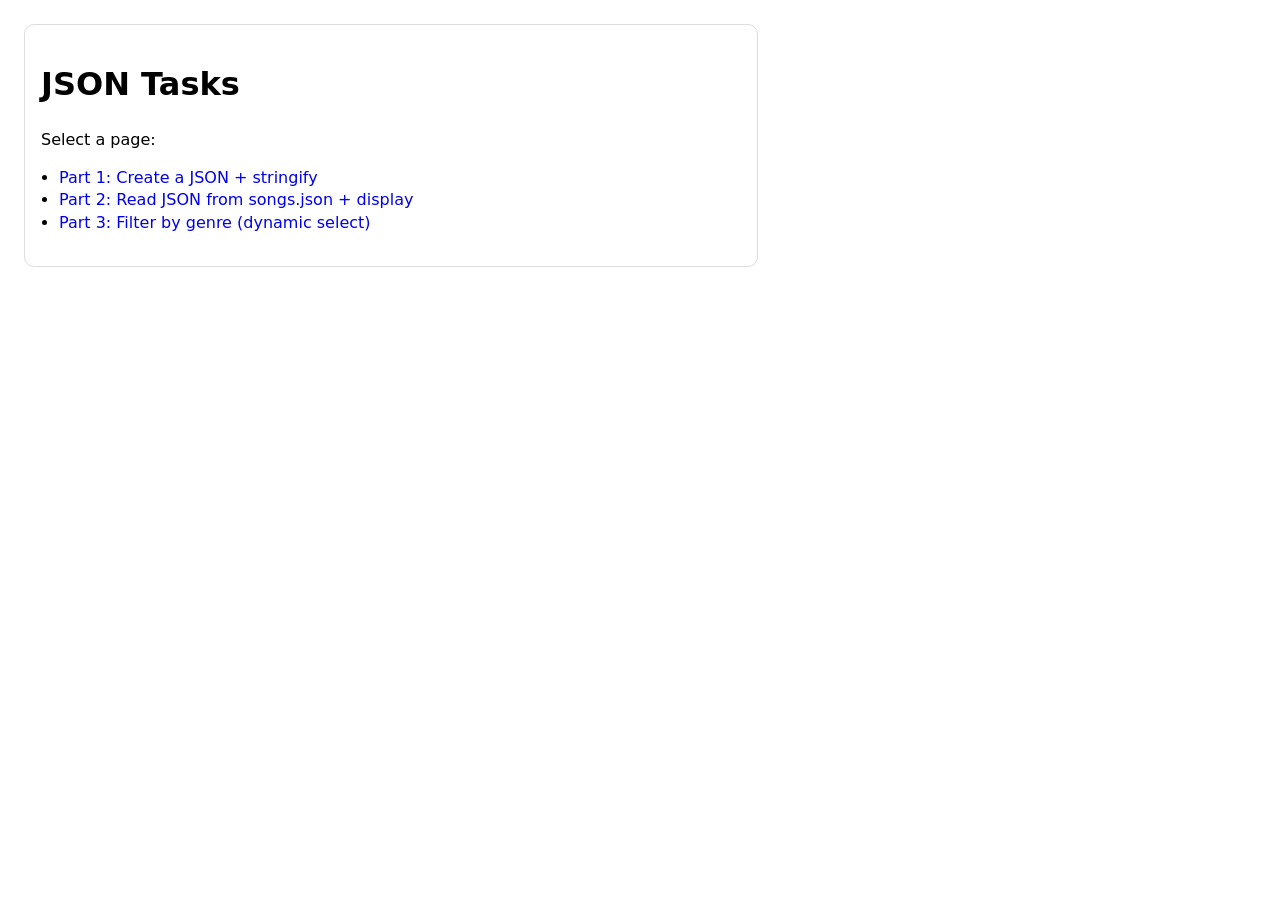
<file: index.html>
<!doctype html>
<html lang="en">
<head>
  <meta charset="utf-8" />
  <title>JSON Tasks - Index</title>
  <meta name="viewport" content="width=device-width, initial-scale=1" />
  <style>
    body { font-family: system-ui, Arial, sans-serif; margin: 24px; line-height: 1.4; }
    ul { padding-left: 18px; }
    a { text-decoration: none; }
    a:hover { text-decoration: underline; }
    .card { border: 1px solid #ddd; border-radius: 10px; padding: 16px; max-width: 700px; }
  </style>
</head>
<body>
  <div class="card">
    <h1>JSON Tasks</h1>
    <p>Select a page:</p>
    <ul>
      <li><a href="json1.html">Part 1: Create a JSON + stringify</a></li>
      <li><a href="json2.html">Part 2: Read JSON from songs.json + display</a></li>
      <li><a href="json3.html">Part 3: Filter by genre (dynamic select)</a></li>
    </ul>
  </div>
</body>
</html>
</file>
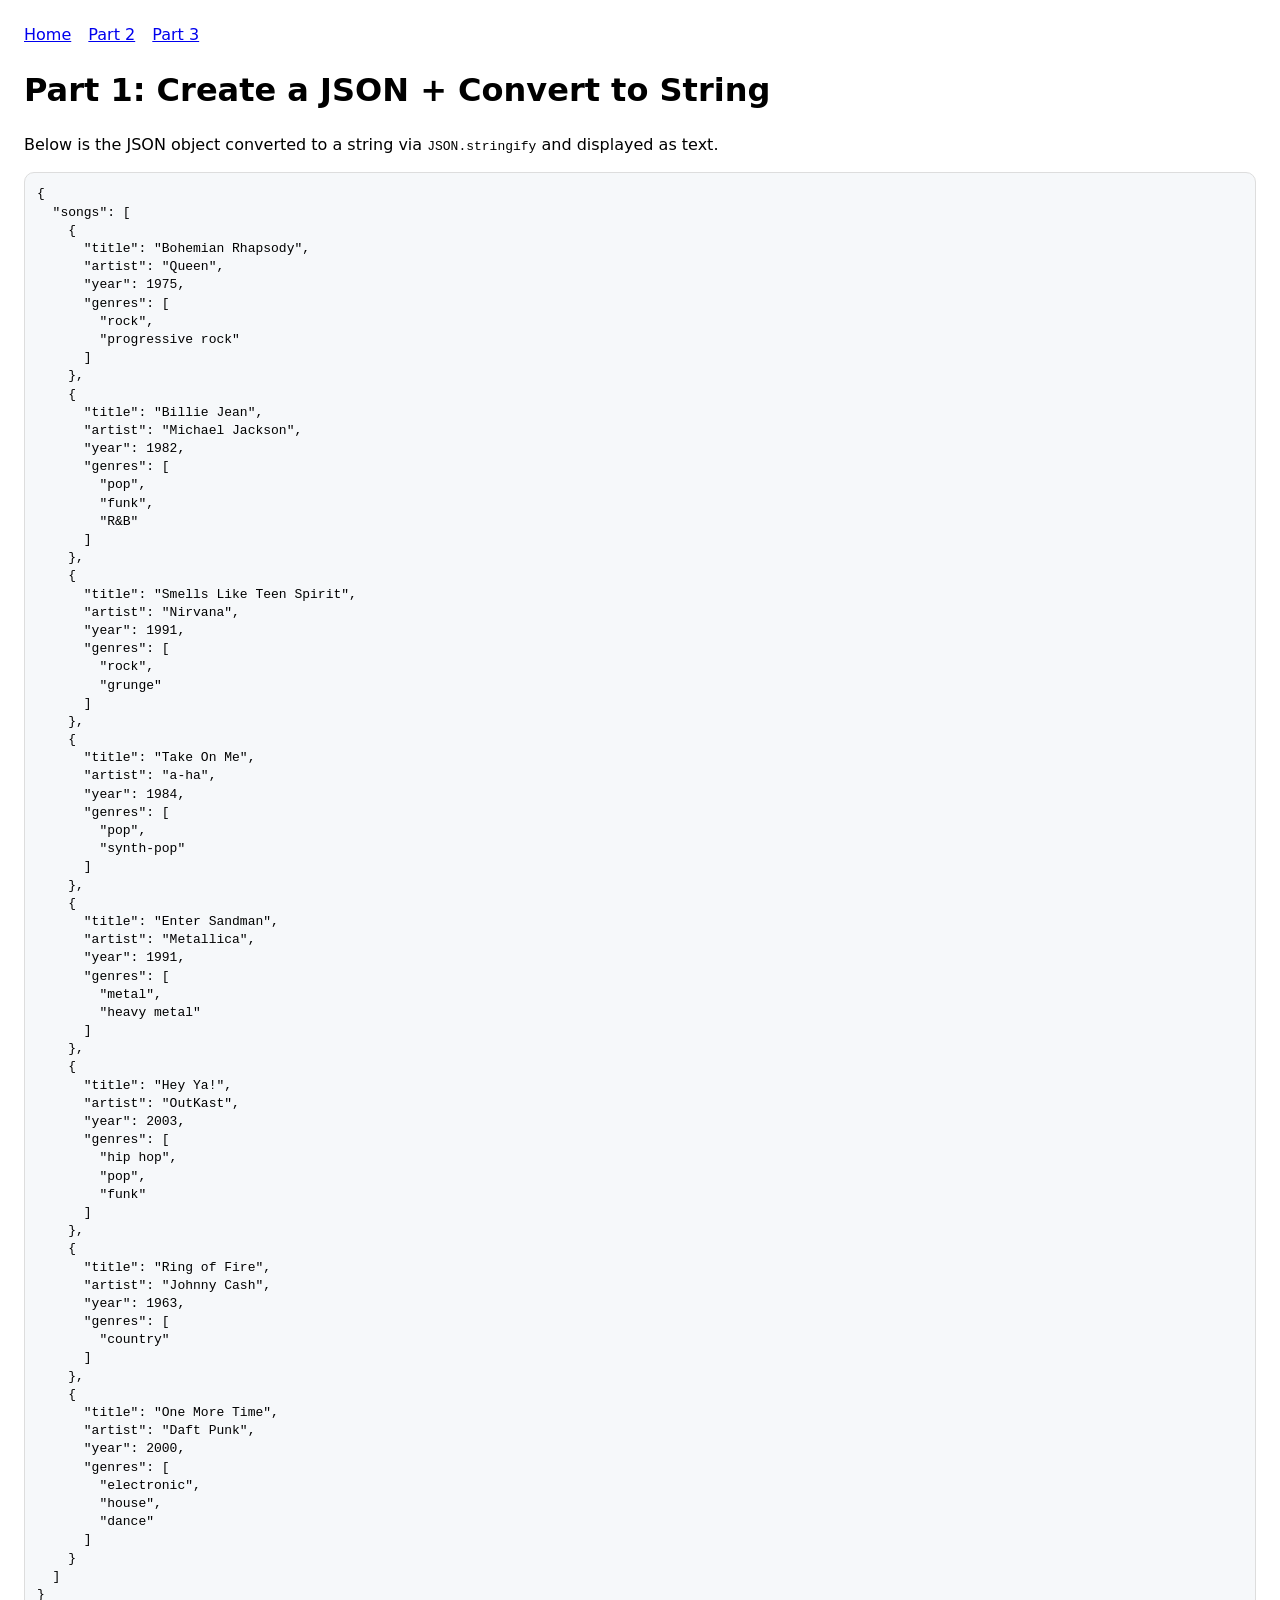
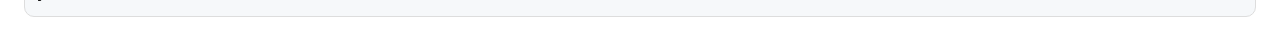
<file: json1.html>
<!doctype html>
<html lang="en">
<head>
  <meta charset="utf-8" />
  <title>JSON Tasks - Part 1</title>
  <meta name="viewport" content="width=device-width, initial-scale=1" />
  <style>
    body { font-family: system-ui, Arial, sans-serif; margin: 24px; line-height: 1.4; }
    pre { background: #f6f8fa; padding: 12px; border-radius: 10px; overflow: auto; border: 1px solid #ddd; }
    .nav a { margin-right: 12px; }
  </style>
</head>
<body>
  <div class="nav">
    <a href="index.html">Home</a>
    <a href="json2.html">Part 2</a>
    <a href="json3.html">Part 3</a>
  </div>

  <h1>Part 1: Create a JSON + Convert to String</h1>
  <p>Below is the JSON object converted to a string via <code>JSON.stringify</code> and displayed as text.</p>

  <pre id="output"></pre>

  <script>
    // JSON object at the top of the file (assigned to a variable)
    const songsData = {
      songs: [
        {
          title: "Bohemian Rhapsody",
          artist: "Queen",
          year: 1975,
          genres: ["rock", "progressive rock"]
        },
        {
          title: "Billie Jean",
          artist: "Michael Jackson",
          year: 1982,
          genres: ["pop", "funk", "R&B"]
        },
        {
          title: "Smells Like Teen Spirit",
          artist: "Nirvana",
          year: 1991,
          genres: ["rock", "grunge"]
        },
        {
          title: "Take On Me",
          artist: "a-ha",
          year: 1984,
          genres: ["pop", "synth-pop"]
        },
        {
          title: "Enter Sandman",
          artist: "Metallica",
          year: 1991,
          genres: ["metal", "heavy metal"]
        },
        {
          title: "Hey Ya!",
          artist: "OutKast",
          year: 2003,
          genres: ["hip hop", "pop", "funk"]
        },
        {
          title: "Ring of Fire",
          artist: "Johnny Cash",
          year: 1963,
          genres: ["country"]
        },
        {
          title: "One More Time",
          artist: "Daft Punk",
          year: 2000,
          genres: ["electronic", "house", "dance"]
        }
      ]
    };

    // Convert JSON object to a string and display the resulting text string
    const jsonString = JSON.stringify(songsData, null, 2);
    document.getElementById("output").textContent = jsonString;
  </script>
</body>
</html>
</file>
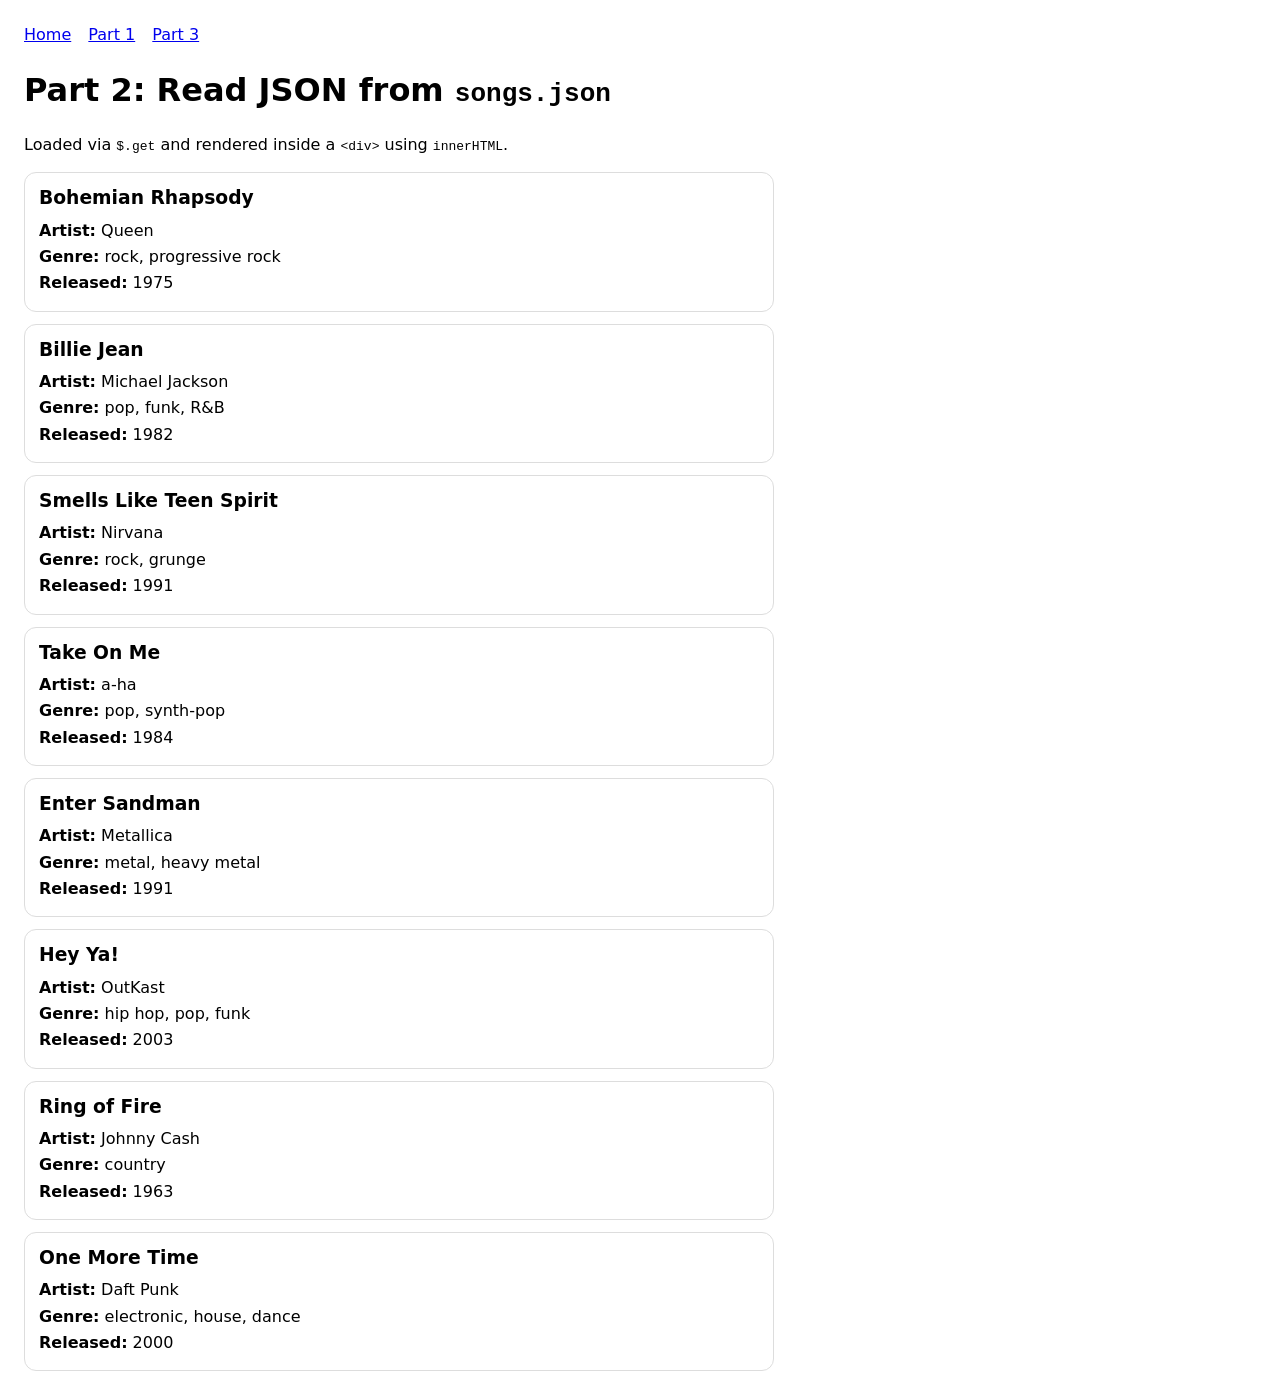
<file: json2.html>
<!doctype html>
<html lang="en">
<head>
  <meta charset="utf-8" />
  <title>JSON Tasks - Part 2</title>
  <meta name="viewport" content="width=device-width, initial-scale=1" />
  <style>
    body { font-family: system-ui, Arial, sans-serif; margin: 24px; line-height: 1.4; }
    .nav a { margin-right: 12px; }
    .song {
      border: 1px solid #ddd;
      border-radius: 12px;
      padding: 12px 14px;
      margin: 12px 0;
      max-width: 720px;
    }
    .song h3 { margin: 0 0 8px; }
    .meta { margin: 4px 0; }
    .error { color: #b00020; }
  </style>

  <!-- jQuery required for $.get -->
  <script src="https://code.jquery.com/jquery-3.7.1.min.js"
          integrity="sha256-/JqT3SQfawRcv/BIHPThkBvs0OEvtFFmqPF/lYI/Cxo="
          crossorigin="anonymous"></script>
</head>
<body>
  <div class="nav">
    <a href="index.html">Home</a>
    <a href="json1.html">Part 1</a>
    <a href="json3.html">Part 3</a>
  </div>

  <h1>Part 2: Read JSON from <code>songs.json</code></h1>
  <p>Loaded via <code>$.get</code> and rendered inside a <code>&lt;div&gt;</code> using <code>innerHTML</code>.</p>

  <div id="songs"></div>

  <script>
    let songsData = null; // store in a variable

    $.get("songs.json", function (data) {
      songsData = data;

      const songsDiv = document.getElementById("songs");

      const songs = (songsData && songsData.songs) ? songsData.songs : [];
      if (!Array.isArray(songs) || songs.length === 0) {
        songsDiv.innerHTML = "<p class='error'>No songs found in songs.json.</p>";
        return;
      }

      let html = "";
      for (const song of songs) {
        const genresText = Array.isArray(song.genres) ? song.genres.join(", ") : "";
        html += `
          <div class="song">
            <h3>${escapeHtml(song.title)}</h3>
            <p class="meta"><strong>Artist:</strong> ${escapeHtml(song.artist)}</p>
            <p class="meta"><strong>Genre:</strong> ${escapeHtml(genresText)}</p>
            <p class="meta"><strong>Released:</strong> ${escapeHtml(String(song.year))}</p>
          </div>
        `;
      }

      // Requirement: use innerHTML to display the JSON data in a <div>
      songsDiv.innerHTML = html;

    }, "json").fail(function () {
      document.getElementById("songs").innerHTML =
        "<p class='error'>Failed to load songs.json.</p>";
    });

    function escapeHtml(str) {
      return String(str)
        .replaceAll("&", "&amp;")
        .replaceAll("<", "&lt;")
        .replaceAll(">", "&gt;")
        .replaceAll('"', "&quot;")
        .replaceAll("'", "&#039;");
    }
  </script>
</body>
</html>
</file>
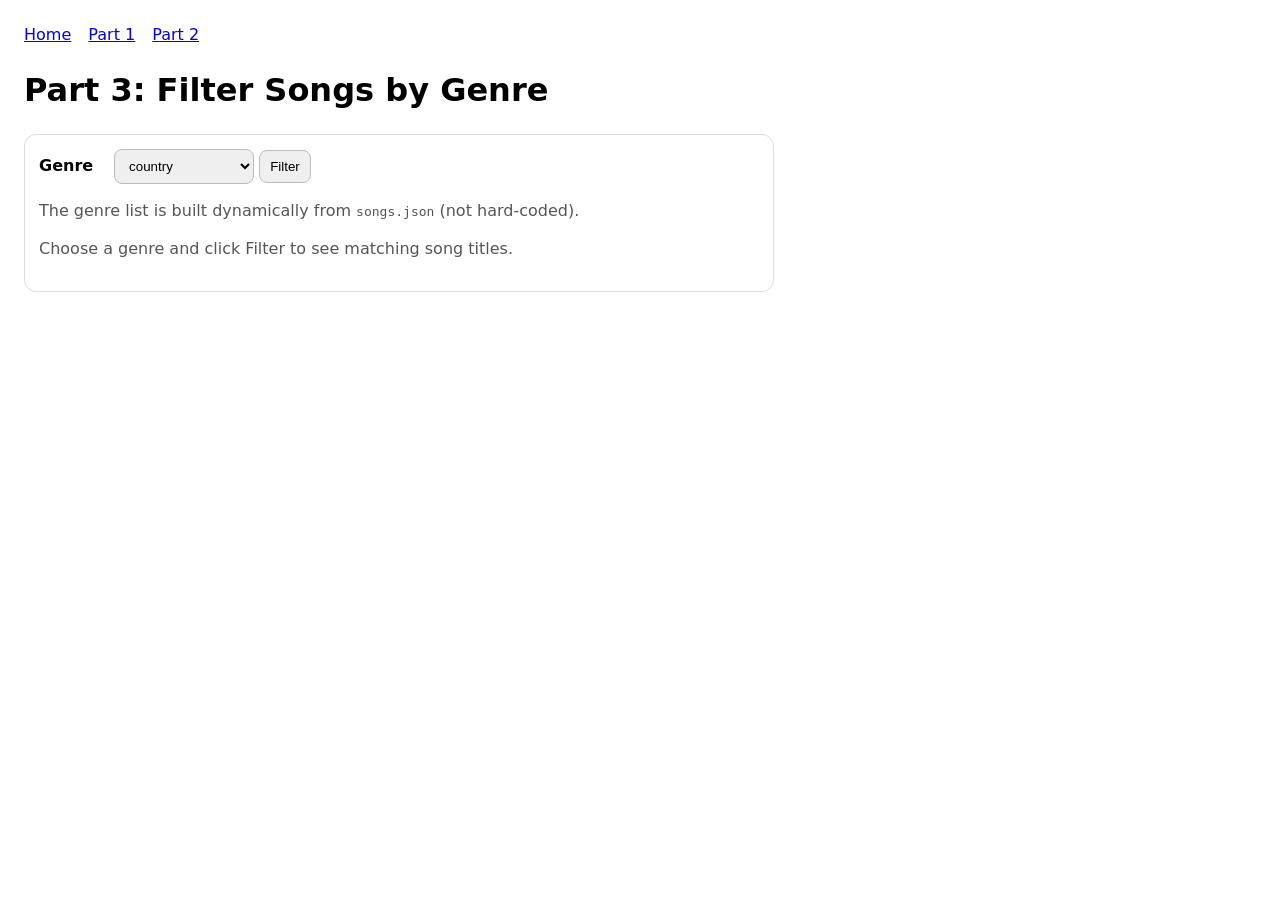
<file: json3.html>
<!doctype html>
<html lang="en">
<head>
  <meta charset="utf-8" />
  <title>JSON Tasks - Part 3</title>
  <meta name="viewport" content="width=device-width, initial-scale=1" />
  <style>
    body { font-family: system-ui, Arial, sans-serif; margin: 24px; line-height: 1.4; }
    .nav a { margin-right: 12px; }
    .panel { border: 1px solid #ddd; border-radius: 12px; padding: 14px; max-width: 720px; }
    label { display: inline-block; min-width: 70px; }
    select, button { padding: 8px 10px; border-radius: 8px; border: 1px solid #bbb; }
    button { cursor: pointer; }
    ul { margin-top: 14px; }
    .error { color: #b00020; }
    .hint { color: #555; }
  </style>

  <!-- jQuery required for $.get -->
  <script src="https://code.jquery.com/jquery-3.7.1.min.js"
          integrity="sha256-/JqT3SQfawRcv/BIHPThkBvs0OEvtFFmqPF/lYI/Cxo="
          crossorigin="anonymous"></script>
</head>
<body>
  <div class="nav">
    <a href="index.html">Home</a>
    <a href="json1.html">Part 1</a>
    <a href="json2.html">Part 2</a>
  </div>

  <h1>Part 3: Filter Songs by Genre</h1>

  <div class="panel">
    <form id="filterForm">
      <div>
        <label for="genreSelect"><strong>Genre</strong></label>
        <select id="genreSelect" aria-label="Genre select"></select>
        <button id="filterBtn" type="submit">Filter</button>
      </div>
      <p class="hint">The genre list is built dynamically from <code>songs.json</code> (not hard-coded).</p>
    </form>

    <div id="results"></div>
  </div>

  <script>
    let songsData = null; // store in a variable as in json2.html

    $.get("songs.json", function (data) {
      songsData = data;

      const songs = (songsData && songsData.songs) ? songsData.songs : [];
      if (!Array.isArray(songs) || songs.length === 0) {
        document.getElementById("results").innerHTML = "<p class='error'>No songs found in songs.json.</p>";
        return;
      }

      // Build a unique list of genres from the JSON data (NOT hard-coded)
      const genreSet = new Set();
      for (const song of songs) {
        if (Array.isArray(song.genres)) {
          for (const g of song.genres) genreSet.add(g);
        }
      }

      const genres = Array.from(genreSet).sort((a, b) => a.localeCompare(b));
      const select = document.getElementById("genreSelect");

      // Populate <select> dynamically
      select.innerHTML = genres.map(g => `<option value="${escapeHtml(g)}">${escapeHtml(g)}</option>`).join("");

      // Default display
      document.getElementById("results").innerHTML =
        "<p class='hint'>Choose a genre and click Filter to see matching song titles.</p>";

    }, "json").fail(function () {
      document.getElementById("results").innerHTML =
        "<p class='error'>Failed to load songs.json.</p>";
    });

    // Filter button behavior: display ONLY titles of matching songs
    document.getElementById("filterForm").addEventListener("submit", function (e) {
      e.preventDefault();

      const resultsDiv = document.getElementById("results");
      if (!songsData || !Array.isArray(songsData.songs)) {
        resultsDiv.innerHTML = "<p class='error'>Songs data not loaded yet.</p>";
        return;
      }

      const selectedGenre = document.getElementById("genreSelect").value;
      const matching = songsData.songs.filter(s =>
        Array.isArray(s.genres) && s.genres.includes(selectedGenre)
      );

      if (matching.length === 0) {
        resultsDiv.innerHTML = `<p>No songs found for genre: <strong>${escapeHtml(selectedGenre)}</strong></p>`;
        return;
      }

      // Only titles (no artist/year/genre output)
      const listItems = matching.map(s => `<li>${escapeHtml(s.title)}</li>`).join("");
      resultsDiv.innerHTML = `<ul>${listItems}</ul>`;
    });

    function escapeHtml(str) {
      return String(str)
        .replaceAll("&", "&amp;")
        .replaceAll("<", "&lt;")
        .replaceAll(">", "&gt;")
        .replaceAll('"', "&quot;")
        .replaceAll("'", "&#039;");
    }
  </script>
</body>
</html>
</file>
